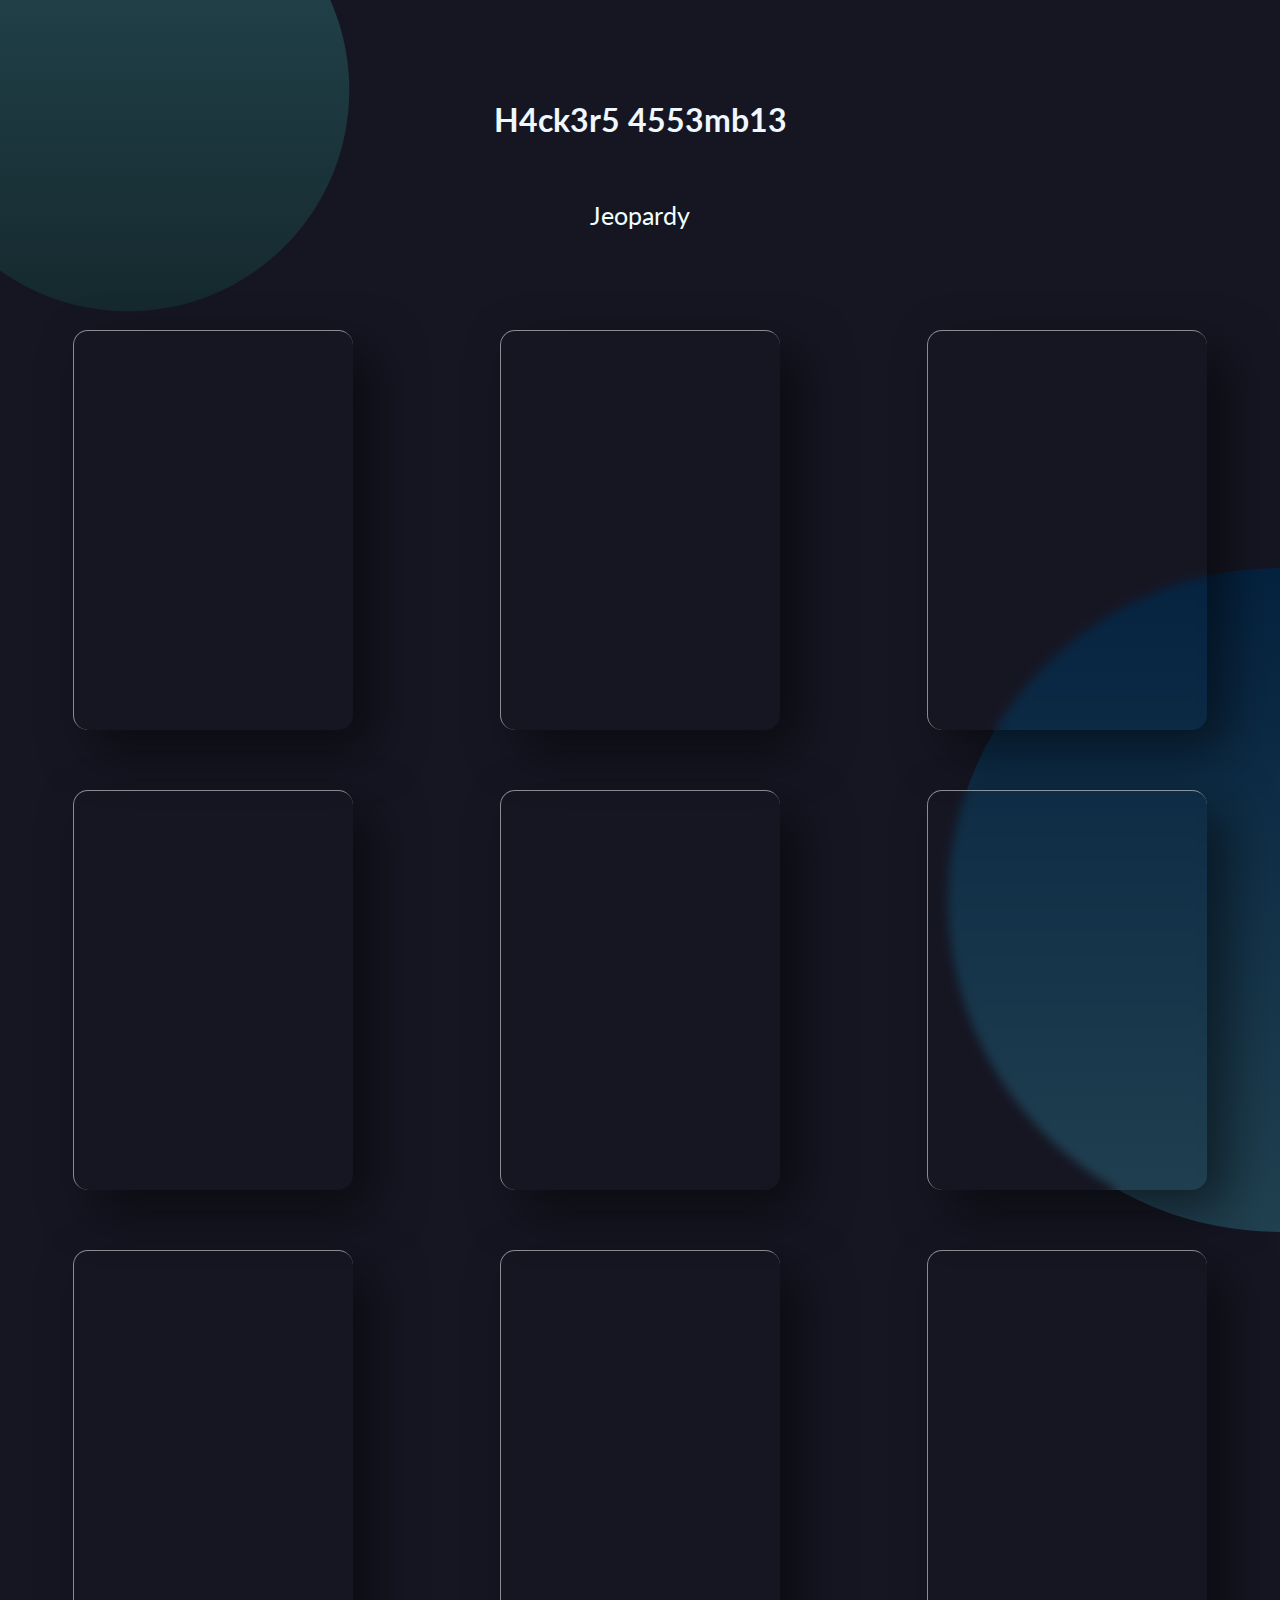
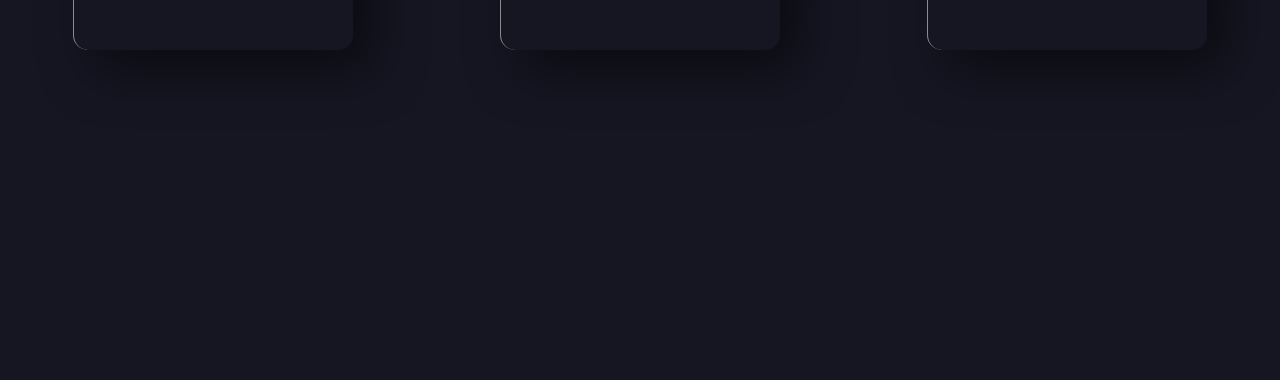
<file: index.html>
<!DOCTYPE html>
<html lang="en">

<head>
    <meta charset="UTF-8">
    <meta http-equiv="X-UA-Compatible" content="IE=edge">
    <meta name="viewport" content="width=device-width, initial-scale=1.0">
    <title>SLAY</title>
    <!--Stylesheet include-->
    <link rel="stylesheet" href="style.css">
</head>

<body>

    <!--main Heading-->
    <h1> H4ck3r5 4553mb13</h1>
    <!--Para 1-->
    <div class="heading" style=" margin:auto; position: absolute; top: 100px; font-size: 25px; color: azure;">
    
    <p style="text-align: center;  " >Jeopardy</p>
    </div>



    <div class="container">
  
        <div class="card">
          <div class="content">
            <h2>01</h2>
            <h3>Cryptography</h3>
            <a href="crypt.html">Go to challenge</a>
          </div>
        </div>
        
        <div class="card">
          <div class="content">
            <h2>04</h2>
            <h3>Forensic</h3>
            <a href="foren.html">Go to challenge</a>
          </div>
        </div>
        
        <div class="card">
          <div class="content">
            <h2>07</h2>
            <h3>Misellenious</h3>
            <a href="misc.html">Go to challenge</a>
          </div>
        </div>
        
      </div>
        
      <div class="container">
  
        <div class="card">
          <div class="content">
            <h2>02</h2>
            <h3>OSINT</h3>
            <a href="osint.html">Go to challenge</a>
          </div>
        </div>
        
        <div class="card">
          <div class="content">
            <h2>05</h2>
            <h3>Reverse Engineering</h3>
            <a href="rev.html">Go to challenge</a>
          </div>
        </div>
        
        <div class="card">
          <div class="content">
            <h2>08</h2>
            <h3>Sanity</h3>
            <a href="sanity.html">Go to challenge</a>
          </div>
        </div>
        
      </div>


      <div class="container">
  
        <div class="card">
          <div class="content">
            <h2>03</h2>
            <h3>Stegnography</h3>
            <a href="steg.html">Go to challenge</a>
          </div>
        </div>
        
        <div class="card">
          <div class="content">
            <h2>06</h2>
            <h3>Web</h3>
            <a href="web.html">Go to challenge</a>
          </div>
        </div>
        
        <div class="card">
          <div class="content">
            <h2>09</h2>
            <h3>Binary Exploitation</h3>
            <a href="bin.html">Go to challenge</a>
          </div>
        </div>
        
      </div>

</body>

</html>
</file>
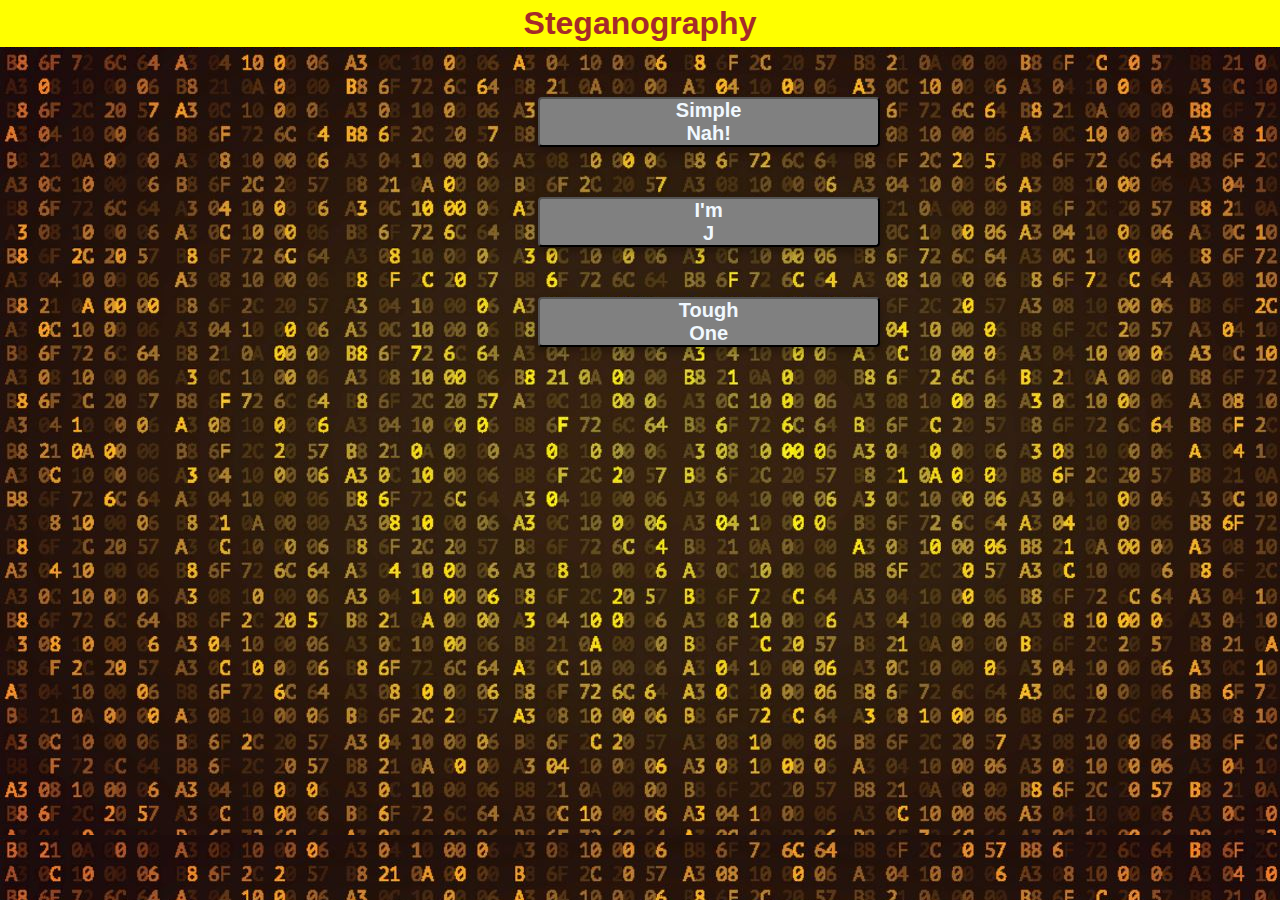
<file: steg.html>
<!DOCTYPE html>
<html lang="en">
<head>
    <meta charset="UTF-8">
    <meta http-equiv="X-UA-Compatible" content="IE=edge">
    <meta name="viewport" content="width=device-width, initial-scale=1.0">
    <title>Steganography</title>
    <link rel="stylesheet" href="stego.css">
</head>
<body style="background-image: url('stego001.jpg');">
    <h1 style="border:yellow; border-width:5px; border-style:solid;background-color:yellow; margin:auto">Steganography</h1>
    <script>
        const a = (id)=>{
            return document.getElementById(id);
        }
        var show = function(id){
            a(id).style.display = 'block';
        }
        var hide = function(id){
            a(id).style.display = 'none';
        }
    </script>
    <div>
        <button class="btn1" onclick="show('steg1')" id="steg01" href="#" >
            <h2>Simple Nah!</h2>
        </button>
    </div>
    <div class="popup" id="steg1">
        Note it down !!<br>
        Image viewer is not the only option to open a image<br>
        <a href="https://drive.google.com/file/d/1UOODIA_QMRBw30MAdR_GsIkwE_YMeHEN/view?usp=sharing">Image</a><br>
        <button class="btn" id="close1" onclick="hide('steg1')" href="#">Close</button>
    </div>
    <div>
        <button class="btn1" id="stego2">
            <h2>I'm J</h2>
        </button>
    </div>
    <div>
        <button class="btn1" id="stego3">
            <h2>Tough One</h2>
        </button>
    </div>
</body>
</html>
</file>
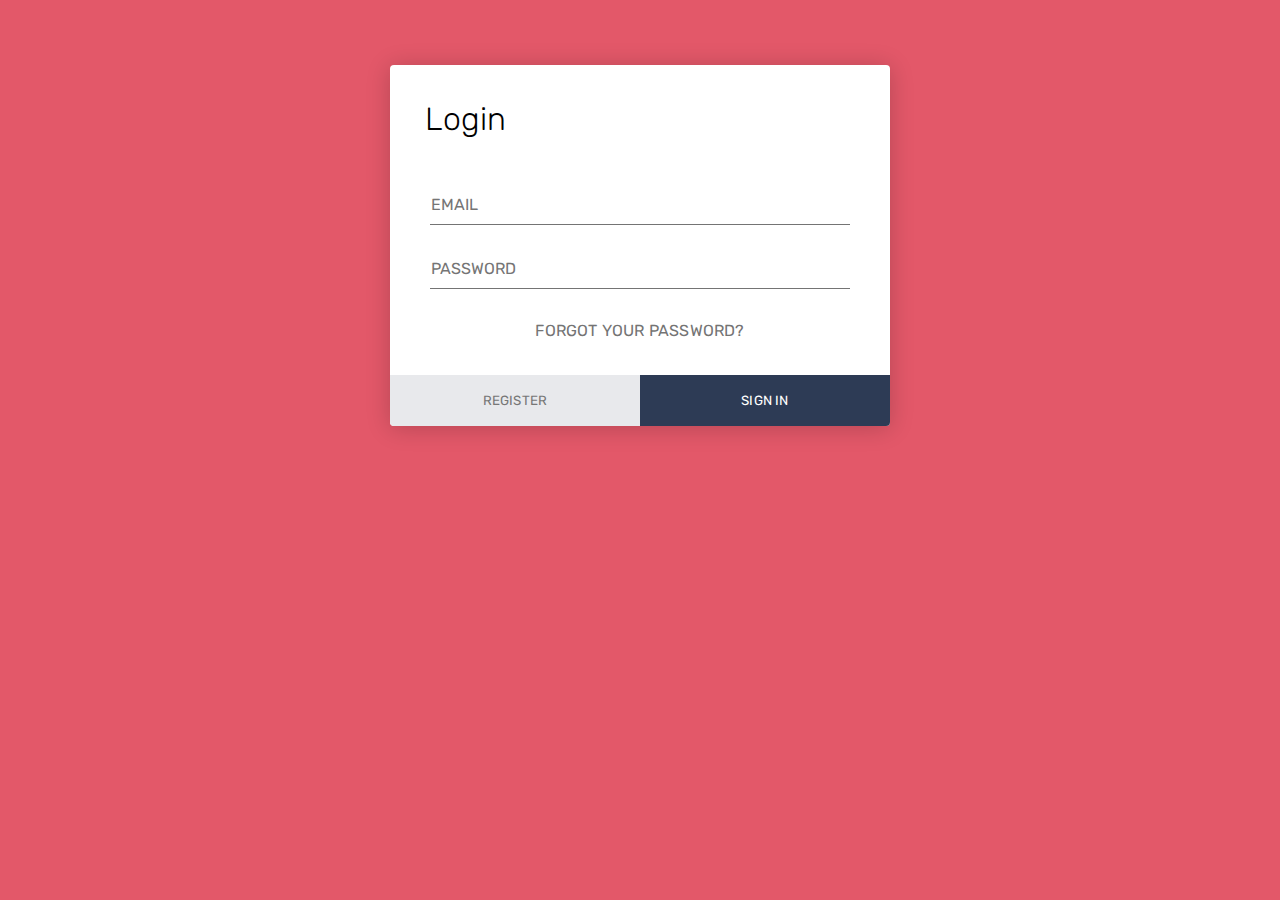
<file: New folder/login.html>
<!DOCTYPE html>
<html lang="en">

<head>
  <meta charset="UTF-8">
  <title>Simple Login Form Example</title>
  <link rel='stylesheet' href='https://fonts.googleapis.com/css?family=Rubik:400,700'>
  <link rel="stylesheet" href="./style.css">
  
</head>


<body>
  <!-- partial:index.partial.html -->
  <div class="login-form">
    <form method="POST" id="form">
      <h1>Login</h1>
      <div class="content">
        <div class="input-field">
          <input name="email" id="email" type="email" placeholder="Email" autocomplete="nope">
        </div>
        <div class="input-field">
          <input name="password" type="password" placeholder="Password" autocomplete="new-password">
        </div>
        <a href="#" class="link">Forgot Your Password?</a>
      </div>
      <div class="action">
        <button type="submit" id= "register">Register</button>
        <button type="submit" id="sign-in">Sign in</button>
      </div>
    </form>
  </div>
  <!-- partial -->


</body>
<script>
  let form = document.getElementById('form');
  let RegisterButton = document.getElementById('register')
  let signInButton = document.getElementById('sign-in')
  
  RegisterButton.addEventListener('click', (e) => {
    let email = document.getElementsByName('email')[0]
    let pass = document.getElementsByName('password')[0]
    if(!email.validationMessage &&  !pass.validationMessage && pass.value) {
      sendregister(email.value,pass.value)
    }else {
      alert('Invalid Email or Password')
    }
  })
  async function sendregister(e,p) {
    const resp = await fetch('http://localhost:8080/signup',{
      method: "POST",
      headers: {
        "Accept": "application/json",
      },
      body: JSON.stringify({"email":e,"password": p})
    })
    const respJSON = await resp.json()
    

  }
  signInButton.addEventListener('click', (e) => {
    console.log(e.target)
  })
    form.addEventListener('submit', (e) => {
    e.preventDefault();
    return false;
  });

</script>
</html>
</file>
<file: style.css>
@import url('https://fonts.googleapis.com/css2?family=Lato:wght@300&display=swap');
 @import url('https://fonts.googleapis.com/css2?family=Lato:wght@700&display=swap');
 * {
	 margin: 100px 0;
	 padding: 0;
	 box-sizing: border-box;
}
 body {
	 display: flex;
	 justify-content: center;
	 align-items: center;
	 min-height: 100vh;
	 background: #161623;
	 font-family: 'Lato', sans-serif;
}
 body:before {
	 position: absolute;
	 content: '';
	 top: 450px;
	 left: 0;
	 width: 100%;
	 height: 100%;
	 background: linear-gradient(#001d3d, #264653);
	 clip-path: circle(30% at right );
}
 body:after {
	 position: absolute;
	 content: '';
	 top: 0;
	 left: 0;
	 width: 100%;
	 height: 100%;
	 background: linear-gradient(#203f47, #000000);
	 clip-path: circle(20% at 10% 10%);
}

h1{
    position: absolute;
    margin: 0;
    top: 100px;
    color: aliceblue;
}


 .container {
	 position: relative;
	 display: flex;
	 justify-content: center;
	 align-items: center;
	 max-width: 1200px;
	 flex-wrap: wrap;
	 z-index: 1;
}
 .container .card:hover .content {
	 transform: translateY(0px);
	 opacity: 1;
}
 .container .card {
	 position: relative;
	 overflow: hidden;
	 width: 280px;
	 height: 400px;
	 margin: 30px;
	 box-shadow: 20px 20px 50px rgba(0, 0, 0, 0.5);
	 border-radius: 15px;
	 border-top: 1px solid rgba(255, 255, 255, 0.5);
	 border-left: 1px solid rgba(255, 255, 255, 0.5);
	 display: flex;
	 justify-content: center;
	 align-items: center;
	 backdrop-filter: blur(5px);
}
 .container .card .content {
	 padding: 20px;
	 text-align: center;
	 transition: 0.5s;
	 transform: translatey(100px);
	 opacity: 0;
}
 .container .card .content h2 {
	 position: absolute;
	 top: -80px;
	 right: 10px;
	 font-size: 8em;
	 color: rgba(255, 255, 255, 0.2);
	 pointer-events: none;
}
 .container .card .content h3 {
	 font-size: 1.8em;
	 color: #fff;
	 z-index: 1;
}
 .container .card .content p {
	 font-size: 1em;
	 color: #fff;
	 font-size: 300;
}
 .container .card .content a {
	 position: relative;
	 display: inline-block;
	 padding: 8px 20px;
	 margin-top: 15px;
	 background: #fff;
	 border-radius: 20px;
	 color: #000;
	 text-decoration: none;
	 font-weight: 700;
}
.container .card .content a:hover {
	box-shadow: 0 0 20px rgba(255, 255, 255, 0.5);
}
</file>
<file: stego.css>
*{
    margin: 0;
    padding: 0;
    box-sizing: border-box;
    color:aliceblue;
}
body{
    width: 100%;
    height: 100vh;
    /* display: flex;
    flex-direction: column;
    justify-content: center;
    align-items: center; */
    background-color: darkkhaki;
    scroll-behavior: smooth;   
    margin: 0; 
}

h1{
    text-align: center;
    color: brown;
    font-family: Impact, Haettenschweiler, 'Arial Narrow Bold', sans-serif;
}

.heading{
    height: 30px;
    width: 50vw;
    margin-left: 55px;
    border-radius: 5px;
    border-color: blanchedalmond;
    text-align: center;
    font-family: sans-serif;
    box-shadow: 4px 0 8px rgba(0,155,0,0.5);
    color: rgb(231, 208, 208);
    font-weight: bold;
}

.btn1{
    background-color:grey;
    color:black;
    text-align: center;
    padding: 2ex 24ex;
    border-radius: 30px;
    display: flex;
    justify-content: center;
    align-items: center;
    text-align: center;
    font-family: Impact, Haettenschweiler, 'Arial Narrow Bold', sans-serif;
    margin-top: 50px;
     margin-left: 42%; 
    width: 200px;
    height: 50px;
    border-radius: 4px;
    box-shadow: 0 4px 8px rgba(0,0,0,0.3);
    text-decoration: none;
}


 .btn1:hover{
    
    background-color: yellowgreen;
    transition: .5s;
 }
 .popup {
    background-color: blue;
    display: none;
    position: fixed;
    padding: 10px;
    width: 320px;
    left: 50%;
    height: 280px;
    top: 50%;
    margin-left: -150px;
    margin-top: -100px;
    background: #d4d2d2;
    z-index: 20;
    color: black;
  }
  
  #steg1:after {
    position: fixed;
    content: "";
    top: 0;
    left: 0;
    bottom: 0;
    right: 0;
    background: rgba(0,0,0,0.5);
    z-index: -2;
  }
  
  #steg1:before {
    position: absolute;
    content: "";
    top: 0;
    left: 0;
    bottom: 0;
    right: 0;
    background: #FFF;
    z-index: -1;
  }
  
  .btn{
    background-color: red;
    padding: 1ex 2ex;
    color: white;
    text-align: center;
    align-items: center;
    justify-content: center;
    border-radius: 20px;
    position: absolute;
    right: 40%;
    bottom: 0;
  }
 a{
    color: cornflowerblue;
 }
</file>
<file: New folder/style.css>
* {
  margin: 0;
  padding: 0;
  box-sizing: border-box;
  -webkit-font-smoothing: antialiased;
}

body {
  background: #e35869;
  font-family: 'Rubik', sans-serif;
}

.login-form {
  background: #fff;
  width: 500px;
  margin: 65px auto;
  display: -webkit-box;
  display: flex;
  -webkit-box-orient: vertical;
  -webkit-box-direction: normal;
          flex-direction: column;
  border-radius: 4px;
  box-shadow: 0 2px 25px rgba(0, 0, 0, 0.2);
}
.login-form h1 {
  padding: 35px 35px 0 35px;
  font-weight: 300;
}
.login-form .content {
  padding: 35px;
  text-align: center;
}
.login-form .input-field {
  padding: 12px 5px;
}
.login-form .input-field input {
  font-size: 16px;
  display: block;
  font-family: 'Rubik', sans-serif;
  width: 100%;
  padding: 10px 1px;
  border: 0;
  border-bottom: 1px solid #747474;
  outline: none;
  -webkit-transition: all .2s;
  transition: all .2s;
}
.login-form .input-field input::-webkit-input-placeholder {
  text-transform: uppercase;
}
.login-form .input-field input::-moz-placeholder {
  text-transform: uppercase;
}
.login-form .input-field input:-ms-input-placeholder {
  text-transform: uppercase;
}
.login-form .input-field input::-ms-input-placeholder {
  text-transform: uppercase;
}
.login-form .input-field input::placeholder {
  text-transform: uppercase;
}
.login-form .input-field input:focus {
  border-color: #222;
}
.login-form a.link {
  text-decoration: none;
  color: #747474;
  letter-spacing: 0.2px;
  text-transform: uppercase;
  display: inline-block;
  margin-top: 20px;
}
.login-form .action {
  display: -webkit-box;
  display: flex;
  -webkit-box-orient: horizontal;
  -webkit-box-direction: normal;
          flex-direction: row;
}
.login-form .action button {
  width: 100%;
  border: none;
  padding: 18px;
  font-family: 'Rubik', sans-serif;
  cursor: pointer;
  text-transform: uppercase;
  background: #e8e9ec;
  color: #777;
  border-bottom-left-radius: 4px;
  border-bottom-right-radius: 0;
  letter-spacing: 0.2px;
  outline: 0;
  -webkit-transition: all .3s;
  transition: all .3s;
}
.login-form .action button:hover {
  background: #d8d8d8;
}
.login-form .action button:nth-child(2) {
  background: #2d3b55;
  color: #fff;
  border-bottom-left-radius: 0;
  border-bottom-right-radius: 4px;
}
.login-form .action button:nth-child(2):hover {
  background: #3c4d6d;
}
</file>
